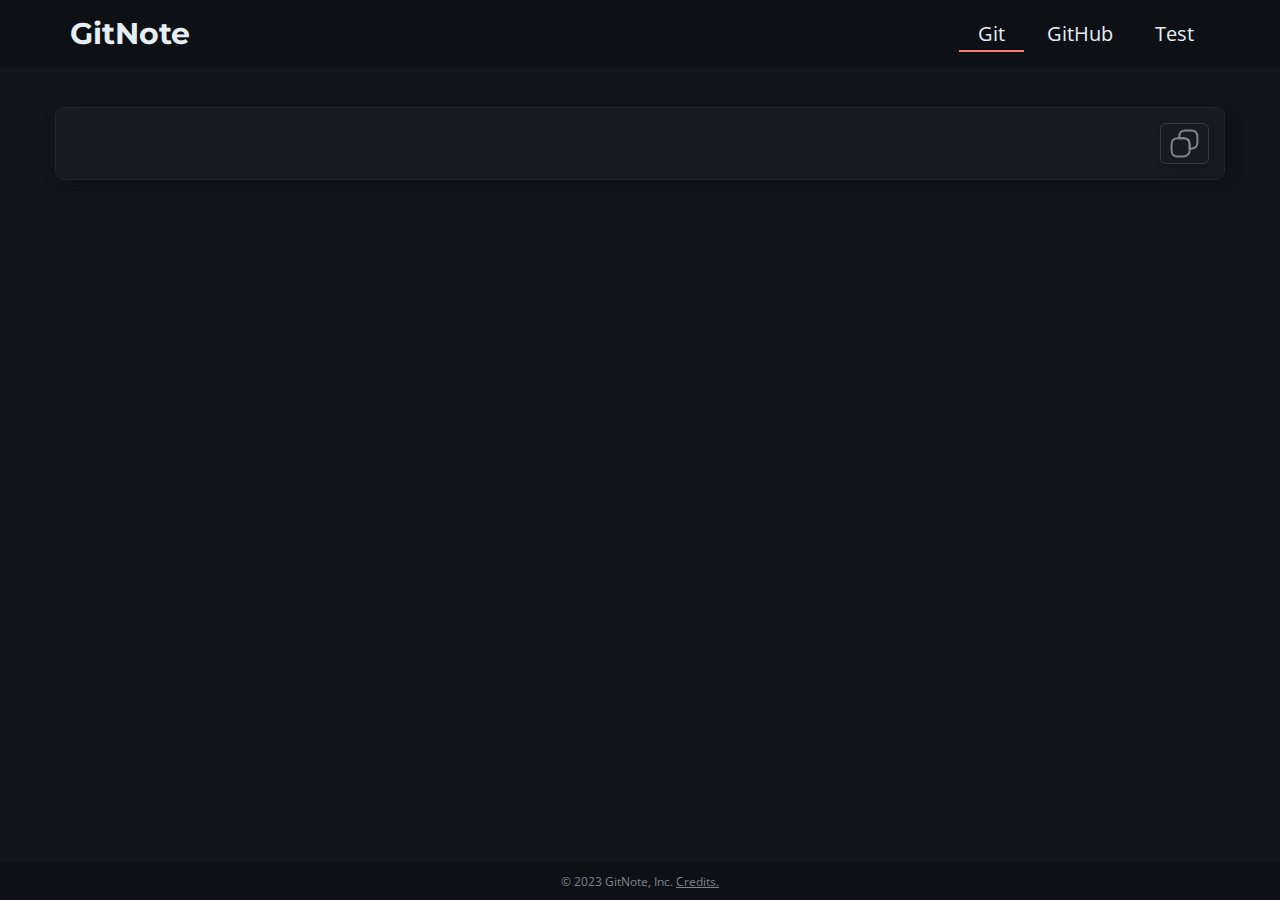
<file: target/classes/templates/index.html>
<!doctype html>
<html lang="en">
<head>
    <meta charset="UTF-8">
    <meta name="viewport"
          content="width=device-width, user-scalable=no, initial-scale=1.0, maximum-scale=1.0, minimum-scale=1.0">
    <meta http-equiv="X-UA-Compatible" content="ie=edge">
    <link rel="stylesheet" href="../static/css/base.css">
    <link rel="stylesheet" href="../static/css/header.css">
    <link rel="stylesheet" href="../static/css/block.css">
    <title>GitNote</title>
</head>
<body>
<div class="wrapper">
    <header class="header">
        <div class="container">
            <nav class="header__inner">
                <a th:href="@{/}" href="" class="header__logo"><h2 class="header__logo-text">GitNote</h2></a>
                <input type="checkbox" id="cb1">
                <label class="header__toggle" for="cb1"></label>
                <ul class="header__menu">
                    <li class="header__menu-item header__menu-item--active"><a th:href="@{/}" href="index.html"
                                                                               class="header__menu-link">Git</a>
                    </li>
                    <li class="header__menu-item"><a th:href="@{/github}" href="hub.html" class="header__menu-link">GitHub</a>
                    </li>
                    <li class="header__menu-item"><a th:href="@{/tests}" href="test.html"
                                                     class="header__menu-link">Test</a></li>

                </ul>
            </nav>
        </div>
    </header>
    <main class="main">
        <div class="container">
            <section th:each="theme : ${themes}" class="block">
                <h2 th:text="${theme.getKey()}" class="block__title"></h2>
                <div th:each="command : ${theme.getValue()}" class="block__code">
                    <div class="block__code-text">
                        <p class="block__code-command" th:text="${command.getName()}"></p>
                        <p class="block__code-explaining" th:text="${command.getExplanation()}"></p>
                    </div>
                    <div class="block__code-button">
                        <button class="block__code-copy">
                            <span class="block__code-copy-img"></span>
                        </button>
                    </div>
                </div>
            </section>
        </div>
    </main>
    <footer class="footer">
        <div class="container">
            <span class="credits__link"> © 2023 GitNote, Inc.
            <a th:href="@{/credits}" href="credits.html" style="text-decoration: underline">
                Credits.
            </a>
                </span>
        </div>
    </footer>
</div>

<script src="../static/js/copy.js"></script>
</body>
</html>
</file>
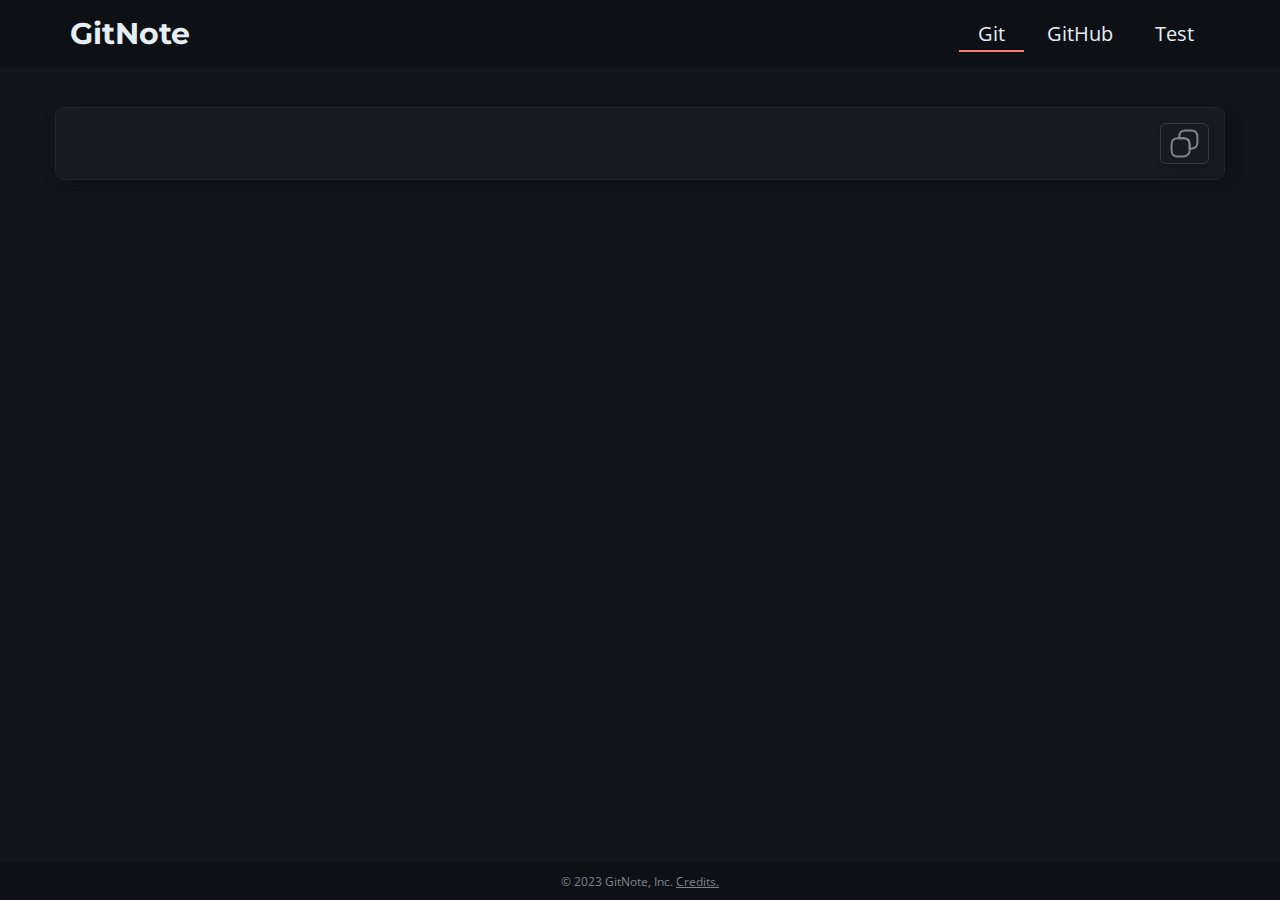
<file: src/main/resources/templates/index.html>
<!doctype html>
<html lang="en">
<head>
    <meta charset="UTF-8">
    <meta name="viewport"
          content="width=device-width, user-scalable=no, initial-scale=1.0, maximum-scale=1.0, minimum-scale=1.0">
    <meta http-equiv="X-UA-Compatible" content="ie=edge">
    <link rel="stylesheet" href="../static/css/base.css">
    <link rel="stylesheet" href="../static/css/header.css">
    <link rel="stylesheet" href="../static/css/block.css">
    <link
            rel="shortcut icon"
            media="(prefers-color-scheme: no-preference)"
            href="../static/images/favicon-light.svg"
            type="image/x-icon">

    <link
            rel="shortcut icon"
            media="(prefers-color-scheme: light)"
            href="../static/images/favicon-light.svg"
            type="image/x-icon">


    <link
            rel="shortcut icon"
            media="(prefers-color-scheme: dark)"
            href="../static/images/favicon-dark.svg"
            type="image/x-icon">
    <title>GitNote | Git</title>
</head>
<body>
<div class="wrapper">
    <header class="header">
        <div class="container">
            <nav class="header__inner">
                <a th:href="@{/}" href="" class="header__logo"><h2 class="header__logo-text">GitNote</h2></a>
                <input type="checkbox" id="cb1">
                <label class="header__toggle" for="cb1"></label>
                <ul class="header__menu">
                    <li class="header__menu-item header__menu-item--active"><a th:href="@{/}" href="index.html"
                                                                               class="header__menu-link">Git</a>
                    </li>
                    <li class="header__menu-item"><a th:href="@{/github}" href="hub.html" class="header__menu-link">GitHub</a>
                    </li>
                    <li class="header__menu-item"><a th:href="@{/tests}" href="test.html"
                                                     class="header__menu-link">Test</a></li>

                </ul>
            </nav>
        </div>
    </header>
    <main class="main">
        <div class="container">
            <section th:each="theme : ${themes}" class="block">
                <h2 th:text="${theme.getKey()}" class="block__title"></h2>
                <div th:each="command : ${theme.getValue()}" class="block__code">
                    <div class="block__code-text">
                        <p class="block__code-command" th:text="${command.getName()}"></p>
                        <p class="block__code-explaining" th:text="${command.getExplanation()}"></p>
                    </div>
                    <div class="block__code-button">
                        <button class="block__code-copy">
                            <span class="block__code-copy-img"></span>
                        </button>
                    </div>
                </div>
            </section>
        </div>
    </main>
    <footer class="footer">
        <div class="container">
            <span class="credits__link"> © 2023 GitNote, Inc.
            <a th:href="@{/credits}" href="credits.html" style="text-decoration: underline">
                Credits.
            </a>
                </span>
        </div>
    </footer>
</div>

<script src="../static/js/copy.js"></script>
</body>
</html>
</file>
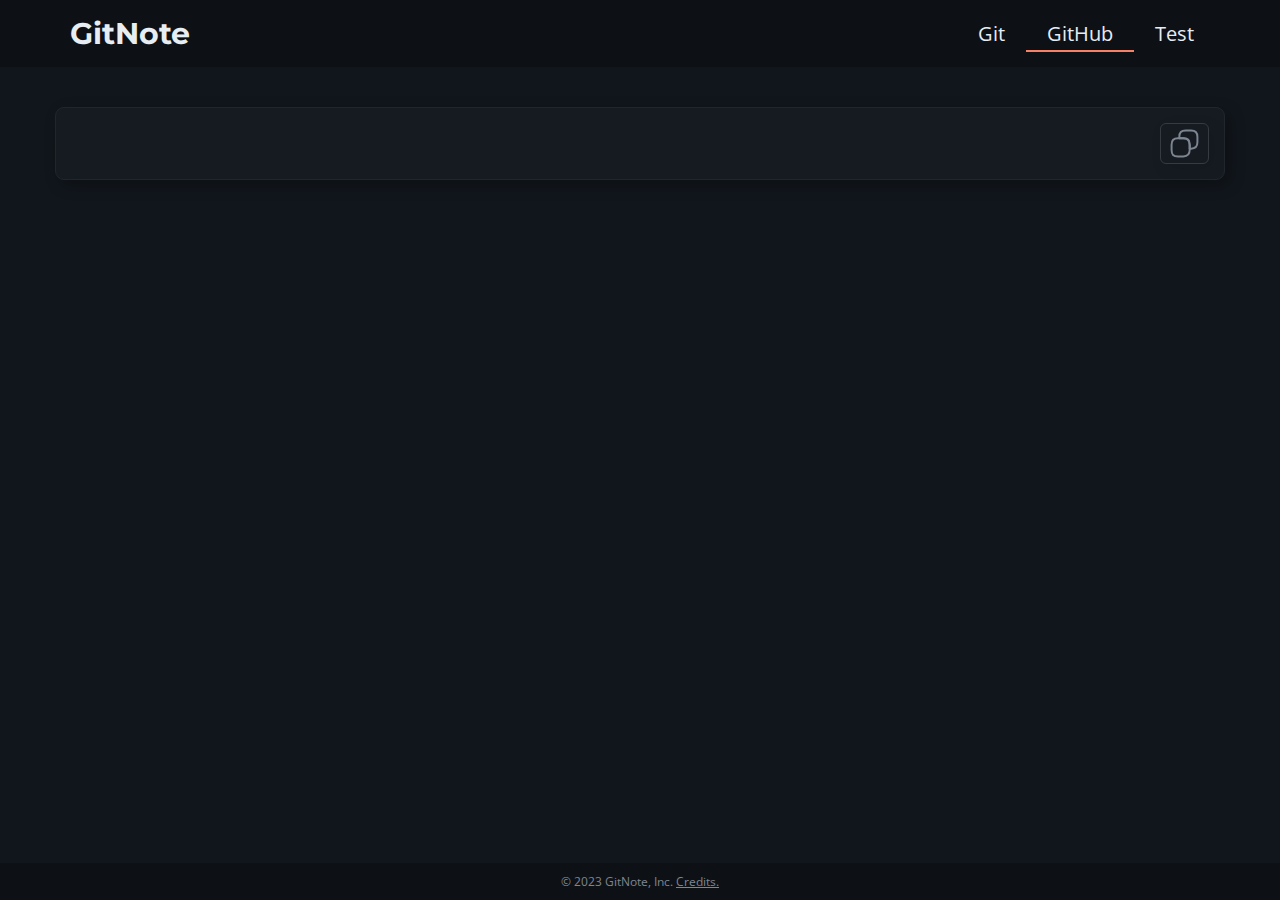
<file: target/classes/templates/hub.html>
<!doctype html>
<html lang="en">
<head>
    <meta charset="UTF-8">
    <meta name="viewport"
          content="width=device-width, user-scalable=no, initial-scale=1.0, maximum-scale=1.0, minimum-scale=1.0">
    <meta http-equiv="X-UA-Compatible" content="ie=edge">
    <link rel="stylesheet" href="../static/css/base.css">
    <link rel="stylesheet" href="../static/css/header.css">
    <link rel="stylesheet" href="../static/css/block.css">
    <title>GitNote</title>
</head>
<body>
<div class="wrapper">
    <header class="header">
        <div class="container">
            <nav class="header__inner">
                <a th:href="@{/}" href="" class="header__logo"><h2 class="header__logo-text">GitNote</h2></a>
                <input type="checkbox" id="cb1">
                <label class="header__toggle" for="cb1"></label>
                <ul class="header__menu">
                    <li class="header__menu-item"><a th:href="@{/}" href="index.html" class="header__menu-link">Git</a>
                    </li>
                    <li class="header__menu-item header__menu-item--active"><a th:href="@{/github}" href="hub.html"
                                                                               class="header__menu-link">GitHub</a></li>
                    <li class="header__menu-item"><a th:href="@{/tests}" href="test.html"
                                                     class="header__menu-link">Test</a></li>
                </ul>
            </nav>
        </div>
    </header>
    <main class="main">
        <div class="container">
            <section th:each="theme : ${themes}" class="block">
                <h2 th:text="${theme.getKey()}" class="block__title"></h2>
                <div th:each="command : ${theme.getValue()}" class="block__code">
                    <div class="block__code-text">
                        <p class="block__code-command" th:text="${command.getName()}"></p>
                        <p class="block__code-explaining" th:text="${command.getExplanation()}"></p>
                    </div>
                    <div class="block__code-button">
                        <button class="block__code-copy">
                            <span class="block__code-copy-img"></span>
                        </button>
                    </div>
                </div>
            </section>
        </div>
    </main>

    <footer class="footer">
        <div class="container">
            <span class="credits__link"> © 2023 GitNote, Inc.
            <a th:href="@{/credits}" href="credits.html" style="text-decoration: underline">
                Credits.
            </a>
                </span>
        </div>
    </footer>
</div>

<script src="../static/js/copy.js"></script>
</body>
</html>
</file>
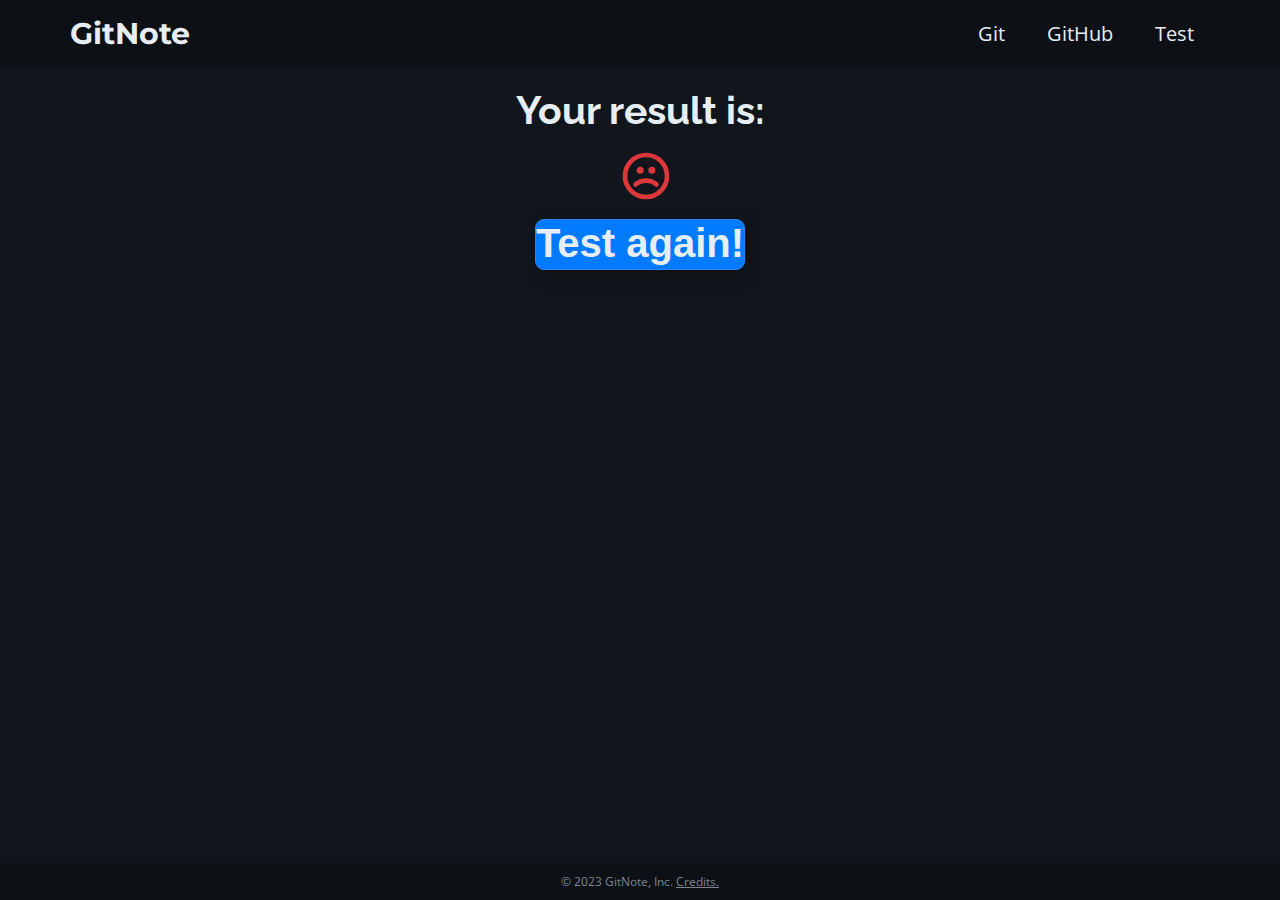
<file: target/classes/templates/result.html>
<!doctype html>
<html lang="en">
<head>
    <meta charset="UTF-8">
    <meta name="viewport"
          content="width=device-width, user-scalable=no, initial-scale=1.0, maximum-scale=1.0, minimum-scale=1.0">
    <meta http-equiv="X-UA-Compatible" content="ie=edge">
    <link rel="stylesheet" href="../static/css/base.css">
    <link rel="stylesheet" href="../static/css/header.css">
    <link rel="stylesheet" href="../static/css/info.css">
    <link rel="stylesheet" href="../static/css/result.css">

    <title>GitNote</title>
</head>
<body>
<div class="wrapper">
    <header class="header">
        <div class="container">
            <nav class="header__inner">
                <a th:href="@{/}" href="" class="header__logo"><h2 class="header__logo-text">GitNote</h2></a>
                <input type="checkbox" id="cb1">
                <label class="header__toggle" for="cb1"></label>
                <ul class="header__menu">
                    <li class="header__menu-item"><a th:href="@{/}" href="index.html" class="header__menu-link">Git</a>
                    </li>
                    <li class="header__menu-item"><a th:href="@{/github}" href="hub.html" class="header__menu-link">GitHub</a>
                    </li>
                    <li class="header__menu-item"><a th:href="@{/tests}" href="test.html"
                                                     class="header__menu-link">Test</a></li>
                </ul>
            </nav>
        </div>
    </header>

    <main class="main BLYAT">
        <div class="container">
            <section class="result">
                <h2 class="result__title">Your result is:</h2>
                <div class = "result__score-wrapper">
                    <p class="result__score" th:text="${message}"></p>
                    <div class="result__image-wrapper">
                        <div class="result__image"></div>
                    </div>
                </div>
                <form action="tests" method="get">
                <button type="submit" class="button result__button">
                    Test again!
                </button>
                </form>
            </section>
        </div>
    </main>

    <footer class="footer">
        <div class="container">
            <span class="credits__link"> © 2023 GitNote, Inc.
            <a th:href="@{/credits}" href="credits.html" style="text-decoration: underline">
                Credits.
            </a>
                </span>
        </div>
    </footer>
</div>

<script src="../static/js/result.js"></script>
</body>
</html>
</file>
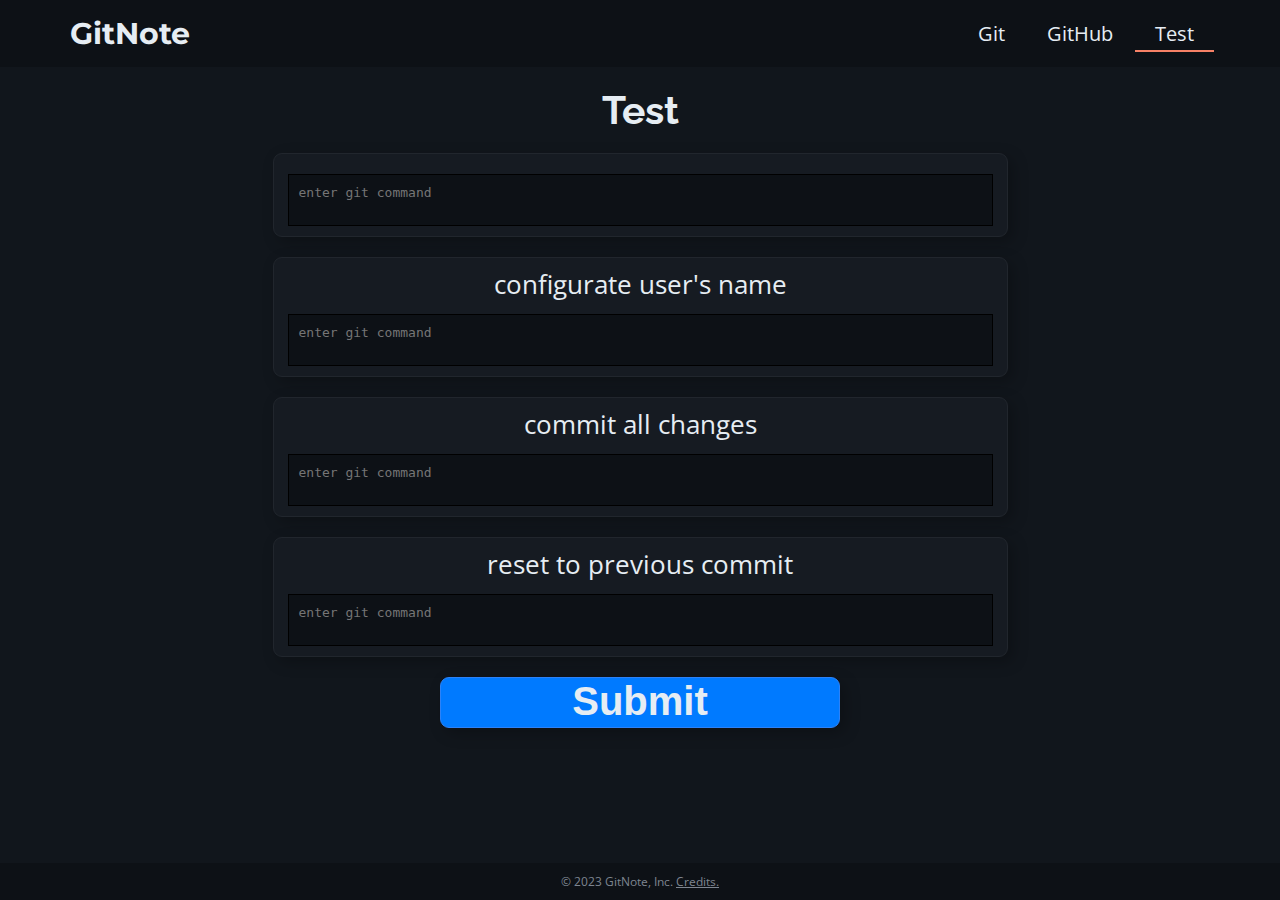
<file: target/classes/templates/test.html>
<!doctype html>
<html lang="en">
<head>
    <meta charset="UTF-8">
    <meta name="viewport"
          content="width=device-width, user-scalable=no, initial-scale=1.0, maximum-scale=1.0, minimum-scale=1.0">
    <meta http-equiv="X-UA-Compatible" content="ie=edge">
    <link rel="stylesheet" href="../static/css/base.css">
    <link rel="stylesheet" href="../static/css/header.css">
    <link rel="stylesheet" href="../static/css/test.css">
    <title>GitNote</title>
</head>
<body>
<h1 th:text="${message}"></h1>
<div class="wrapper">
    <header class="header">
        <div class="container">
            <nav class="header__inner">
                <a th:href="@{/}" href="" class="header__logo"><h2 class="header__logo-text">GitNote</h2></a>
                <input type="checkbox" id="cb1">
                <label class="header__toggle" for="cb1"></label>
                <ul class="header__menu">
                    <li class="header__menu-item"><a th:href="@{/}" href="index.html" class="header__menu-link">Git</a>
                    </li>
                    <li class="header__menu-item"><a th:href="@{/github}" href="hub.html" class="header__menu-link">GitHub</a>
                    </li>
                    <li class="header__menu-item header__menu-item--active"><a th:href="@{/tests}" href="test.html"
                                                                               class="header__menu-link">Test</a></li>
                </ul>
            </nav>
        </div>
    </header>
    <main class="main">
        <form action="/result" class="test" method="post">
            <h2 class="test__title">Test</h2>

            <div class="test__block">
                <label class="test__command-block">
                    <span th:text="${test0}" class="test__command-question"></span>
                    <textarea name="text1" th:value="${text1}" class="test__command-input" oninput="changeHeight(this)"
                              placeholder="enter git command"></textarea>
                    <!--                    Я ПРИБРАВ ПАРАМЕТР NAME ІБО ЙДИ НАХУЙ ВІН МЕНІ БІЛЬШЕ ЧИМ ТОБІ ПОТРІБЕН ХD -->
                </label>
            </div>

            <div class="test__block">
                <label class="test__command-block">
                    <span th:text="${test1}" class="test__command-question">configurate user's name</span>
                    <textarea name="text2" th:value="${text2}" class="test__command-input" oninput="changeHeight(this)"
                              placeholder="enter git command"></textarea>
                </label>
            </div>
            <div class="test__block">
                <label class="test__command-block">
                    <span th:text="${test2}" class="test__command-question">commit all changes</span>
                    <textarea name="text3" th:value="${text3}" class="test__command-input" oninput="changeHeight(this)"
                              placeholder="enter git command"></textarea>
                </label>
            </div>
            <div class="test__block">
                <label class="test__command-block">
                    <span th:text="${test3}" class="test__command-question">reset to previous commit</span>
                    <textarea name="text4" th:value="${text4}" class="test__command-input" oninput="changeHeight(this)"
                              placeholder="enter git command"></textarea>
                </label>
            </div>

            <button type="submit" class="button test__submit">
                Submit
            </button>

        </form>
    </main>

    <footer class="footer">
        <div class="container">
            <span class="credits__link"> © 2023 GitNote, Inc.
            <a th:href="@{/credits}" href="credits.html" style="text-decoration: underline">
                Credits.
            </a>
                </span>
        </div>
    </footer>
</div>

<script src="../static/js/adjustHeight.js"></script>
</body>
</html>
</file>
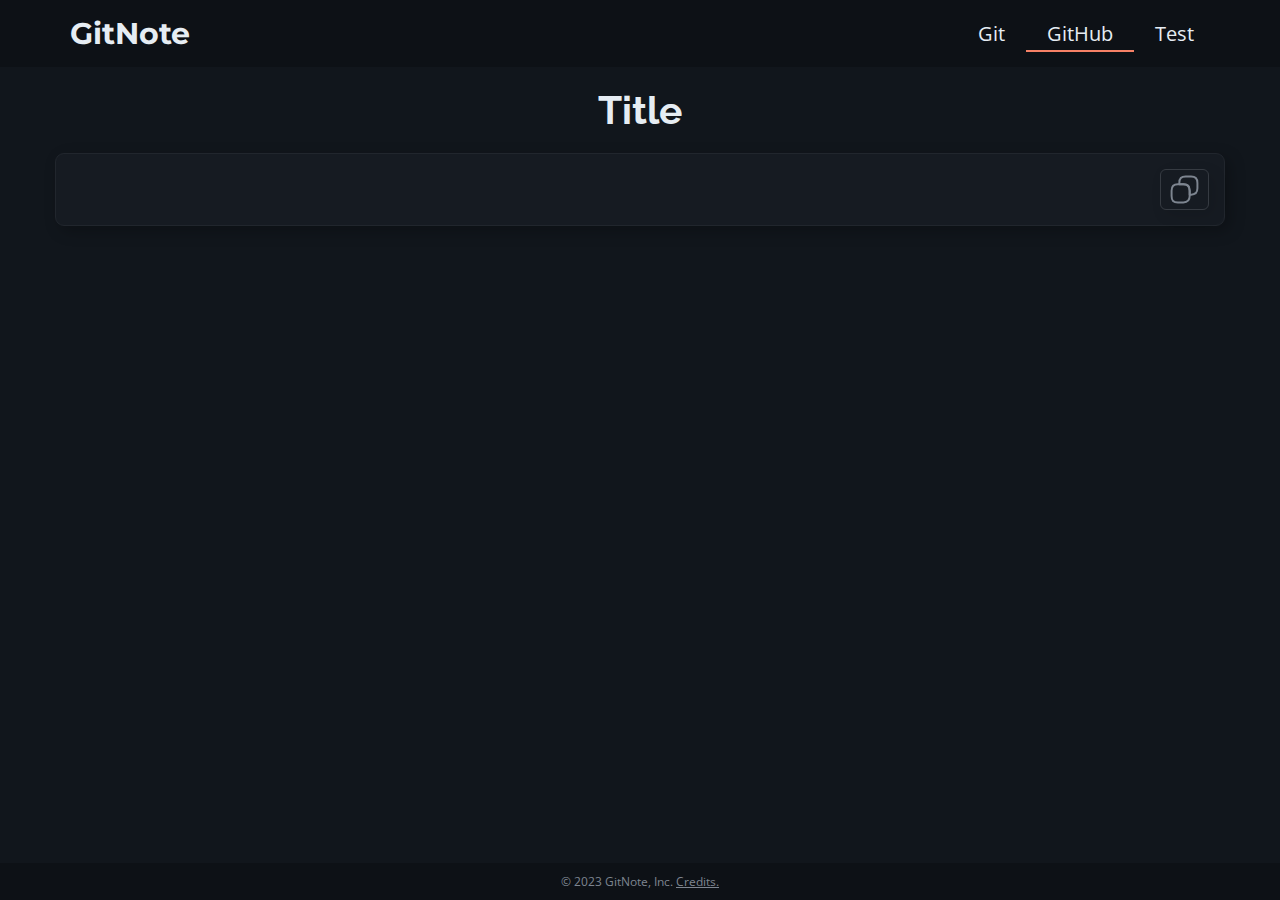
<file: src/main/resources/templates/hub.html>
<!doctype html>
<html lang="en">
<head>
    <meta charset="UTF-8">
    <meta name="viewport"
          content="width=device-width, user-scalable=no, initial-scale=1.0, maximum-scale=1.0, minimum-scale=1.0">
    <meta http-equiv="X-UA-Compatible" content="ie=edge">
    <link rel="stylesheet" href="../static/css/base.css">
    <link rel="stylesheet" href="../static/css/header.css">
    <link rel="stylesheet" href="../static/css/block.css">
    <link
            rel="shortcut icon"
            media="(prefers-color-scheme: no-preference)"
            href="../static/images/favicon-light.svg"
            type="image/x-icon">

    <link
            rel="shortcut icon"
            media="(prefers-color-scheme: light)"
            href="../static/images/favicon-light.svg"
            type="image/x-icon">


    <link
            rel="shortcut icon"
            media="(prefers-color-scheme: dark)"
            href="../static/images/favicon-dark.svg"
            type="image/x-icon">
    <title>GitNote | GitHub</title>
</head>
<body>
<div class="wrapper">
    <header class="header">
        <div class="container">
            <nav class="header__inner">
                <a th:href="@{/}" href="" class="header__logo"><h2 class="header__logo-text">GitNote</h2></a>
                <input type="checkbox" id="cb1">
                <label class="header__toggle" for="cb1"></label>
                <ul class="header__menu">
                    <li class="header__menu-item"><a th:href="@{/}" href="index.html" class="header__menu-link">Git</a>
                    </li>
                    <li class="header__menu-item header__menu-item--active"><a th:href="@{/github}" href="hub.html"
                                                                               class="header__menu-link">GitHub</a></li>
                    <li class="header__menu-item"><a th:href="@{/tests}" href="test.html"
                                                     class="header__menu-link">Test</a></li>
                </ul>
            </nav>
        </div>
    </header>
    <main class="main">
        <div class="container">
            <section th:each="theme : ${themes}" class="block">
                <h2 th:text="${theme.getKey()}" class="block__title">Title</h2>
                <!--                test-->
<!--                <div th:each="command : ${theme.getValue()}" class="block__code">-->
<!--                    <div class="block__code-text">-->
<!--                        <p class="block__code-command" th:text="${command.getName()}">git remote add</p>-->
<!--                        <p class="block__code-explaining" th:text="${command.getExplanation()}">Manage connections to remote repositories.</p>-->
<!--                    </div>-->
<!--                    <div class="block__code-button">-->
<!--                        <button class="block__code-copy">-->
<!--                            <span class="block__code-copy-img"></span>-->
<!--                        </button>-->
<!--                    </div>-->
<!--                </div>-->

<!--                <div th:each="command : ${theme.getValue()}" class="block__code">-->
<!--                    <div class="block__code-text">-->
<!--                        <p class="block__code-command" th:text="${command.getName()}">git fork</p>-->
<!--                        <p class="block__code-explaining" th:text="${command.getExplanation()}">Clone and download a remote repository to your local machine.</p>-->
<!--                    </div>-->
<!--                    <div class="block__code-button">-->
<!--                        <button class="block__code-copy">-->
<!--                            <span class="block__code-copy-img"></span>-->
<!--                        </button>-->
<!--                    </div>-->
<!--                </div>-->
                <!--                        end of test-->

                <div th:each="command : ${theme.getValue()}" class="block__code">
                    <div class="block__code-text">
                        <p class="block__code-command" th:text="${command.getName()}"></p>
                        <p class="block__code-explaining" th:text="${command.getExplanation()}"></p>
                    </div>
                    <div class="block__code-button">
                        <button class="block__code-copy">
                            <span class="block__code-copy-img"></span>
                        </button>
                    </div>
                </div>
            </section>
        </div>
    </main>

    <footer class="footer">
        <div class="container">
            <span class="credits__link"> © 2023 GitNote, Inc.
            <a th:href="@{/credits}" href="credits.html" style="text-decoration: underline">
                Credits.
            </a>
                </span>
        </div>
    </footer>
</div>

<script src="../static/js/copy.js"></script>
</body>
</html>
</file>
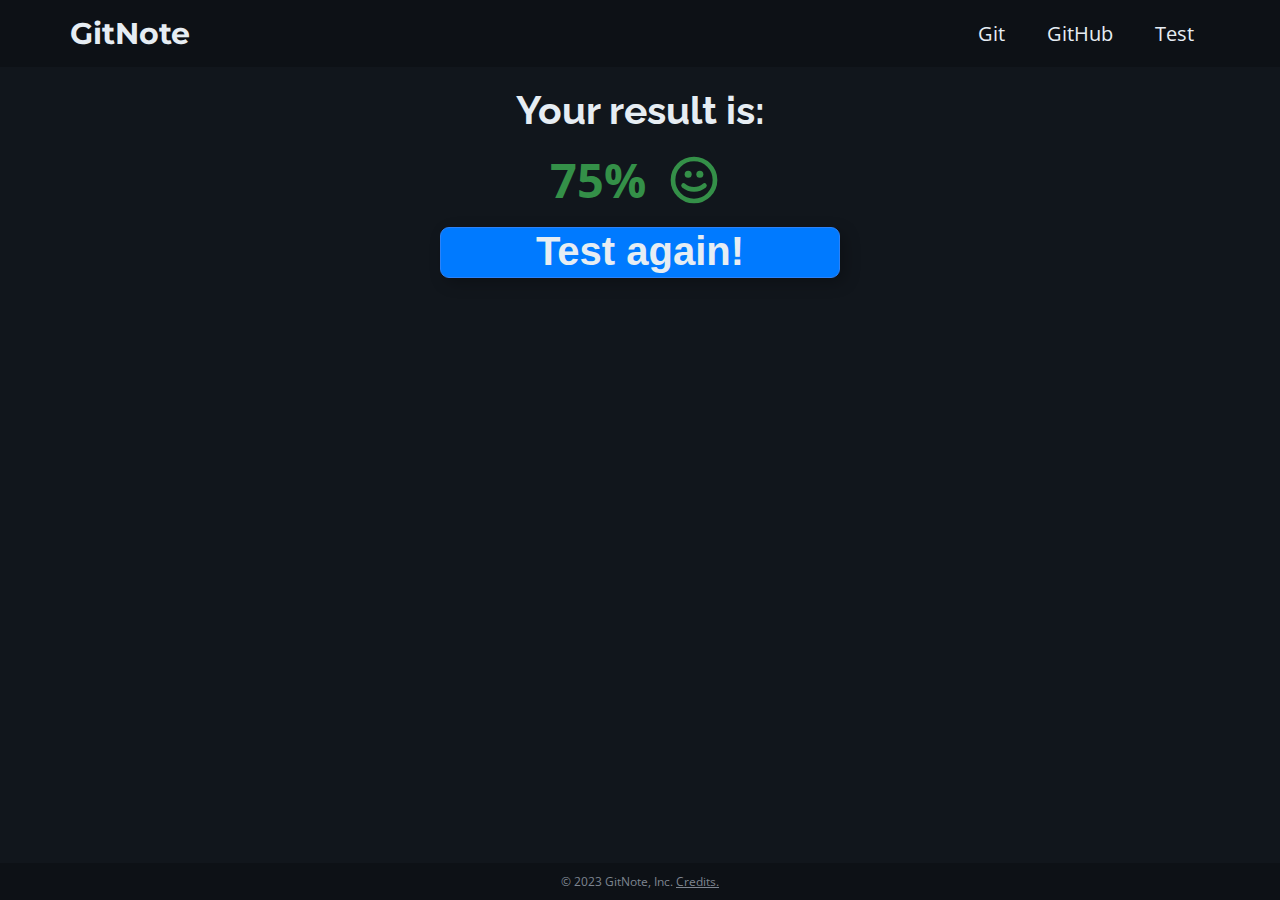
<file: src/main/resources/templates/result.html>
<!doctype html>
<html lang="en">
<head>
    <meta charset="UTF-8">
    <meta name="viewport"
          content="width=device-width, user-scalable=no, initial-scale=1.0, maximum-scale=1.0, minimum-scale=1.0">
    <meta http-equiv="X-UA-Compatible" content="ie=edge">
    <link rel="stylesheet" href="../static/css/base.css">
    <link rel="stylesheet" href="../static/css/header.css">
    <link rel="stylesheet" href="../static/css/info.css">
    <link rel="stylesheet" href="../static/css/result.css">
    <link
            rel="shortcut icon"
            media="(prefers-color-scheme: no-preference)"
            href="../static/images/favicon-light.svg"
            type="image/x-icon">

    <link
            rel="shortcut icon"
            media="(prefers-color-scheme: light)"
            href="../static/images/favicon-light.svg"
            type="image/x-icon">


    <link
            rel="shortcut icon"
            media="(prefers-color-scheme: dark)"
            href="../static/images/favicon-dark.svg"
            type="image/x-icon">

    <title>GitNote | Results</title>
</head>
<body>
<div class="wrapper">
    <header class="header">
        <div class="container">
            <nav class="header__inner">
                <a th:href="@{/}" href="" class="header__logo"><h2 class="header__logo-text">GitNote</h2></a>
                <input type="checkbox" id="cb1">
                <label class="header__toggle" for="cb1"></label>
                <ul class="header__menu">
                    <li class="header__menu-item"><a th:href="@{/}" href="index.html" class="header__menu-link">Git</a>
                    </li>
                    <li class="header__menu-item"><a th:href="@{/github}" href="hub.html" class="header__menu-link">GitHub</a>
                    </li>
                    <li class="header__menu-item"><a th:href="@{/tests}" href="test.html"
                                                     class="header__menu-link">Test</a></li>
                </ul>
            </nav>
        </div>
    </header>

    <main class="main BLYAT">
        <div class="container">
            <section class="result">
                <h2 class="result__title">Your result is:</h2>
                <div class = "result__score-wrapper">
                    <p class="result__score" th:text="${message}">3</p>
                    <div class="result__image-wrapper">
                        <div class="result__image"></div>
                    </div>
                </div>
                <form class = "result__button-wrapper" action="tests" method="get">
                <button type="submit" class="button result__button">
                    Test again!
                </button>
                </form>
            </section>
        </div>
    </main>

    <footer class="footer">
        <div class="container">
            <span class="credits__link"> © 2023 GitNote, Inc.
            <a th:href="@{/credits}" href="credits.html" style="text-decoration: underline">
                Credits.
            </a>
                </span>
        </div>
    </footer>
</div>

<script src="../static/js/result.js"></script>
</body>
</html>
</file>
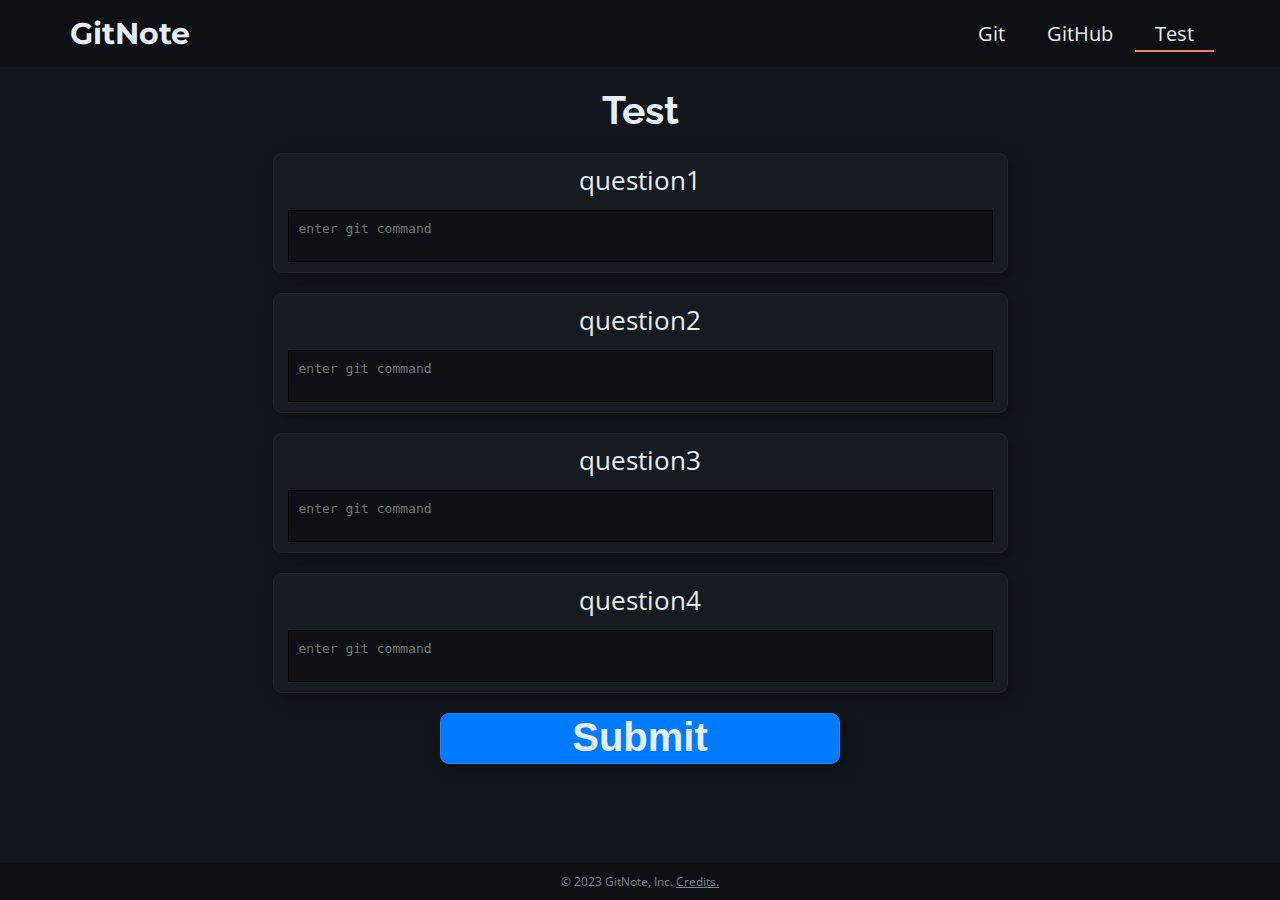
<file: src/main/resources/templates/test.html>
<!doctype html>
<html lang="en">
<head>
    <meta charset="UTF-8">
    <meta name="viewport"
          content="width=device-width, user-scalable=no, initial-scale=1.0, maximum-scale=1.0, minimum-scale=1.0">
    <meta http-equiv="X-UA-Compatible" content="ie=edge">
    <link rel="stylesheet" href="../static/css/base.css">
    <link rel="stylesheet" href="../static/css/header.css">
    <link rel="stylesheet" href="../static/css/test.css">
    <link
            rel="shortcut icon"
            media="(prefers-color-scheme: no-preference)"
            href="../static/images/favicon-light.svg"
            type="image/x-icon">

    <link
            rel="shortcut icon"
            media="(prefers-color-scheme: light)"
            href="../static/images/favicon-light.svg"
            type="image/x-icon">


    <link
            rel="shortcut icon"
            media="(prefers-color-scheme: dark)"
            href="../static/images/favicon-dark.svg"
            type="image/x-icon">
    <title>GitNote | Test</title>
</head>
<body>
<h1 th:text="${message}"></h1>
<div class="wrapper">
    <header class="header">
        <div class="container">
            <nav class="header__inner">
                <a th:href="@{/}" href="" class="header__logo"><h2 class="header__logo-text">GitNote</h2></a>
                <input type="checkbox" id="cb1">
                <label class="header__toggle" for="cb1"></label>
                <ul class="header__menu">
                    <li class="header__menu-item"><a th:href="@{/}" href="index.html" class="header__menu-link">Git</a>
                    </li>
                    <li class="header__menu-item"><a th:href="@{/github}" href="hub.html" class="header__menu-link">GitHub</a>
                    </li>
                    <li class="header__menu-item header__menu-item--active"><a th:href="@{/tests}" href="test.html"
                                                                               class="header__menu-link">Test</a></li>
                </ul>
            </nav>
        </div>
    </header>
    <main class="main">
        <form action="/result" class="test" method="post">
            <h2 class="test__title">Test</h2>

            <div class="test__block">
                <label class="test__command-block">
                    <span th:text="${test0}" class="test__command-question">question1</span>
                    <textarea name="text1" th:value="${text1}" class="test__command-input" oninput="changeHeight(this)"
                              placeholder="enter git command"></textarea>
                    <!--                    Я ПРИБРАВ ПАРАМЕТР NAME ІБО ЙДИ НАХУЙ ВІН МЕНІ БІЛЬШЕ ЧИМ ТОБІ ПОТРІБЕН ХD -->
                </label>
            </div>

            <div class="test__block">
                <label class="test__command-block">
                    <span th:text="${test1}" class="test__command-question">question2</span>
                    <textarea name="text2" th:value="${text2}" class="test__command-input" oninput="changeHeight(this)"
                              placeholder="enter git command"></textarea>
                </label>
            </div>
            <div class="test__block">
                <label class="test__command-block">
                    <span th:text="${test2}" class="test__command-question">question3</span>
                    <textarea name="text3" th:value="${text3}" class="test__command-input" oninput="changeHeight(this)"
                              placeholder="enter git command"></textarea>
                </label>
            </div>
            <div class="test__block">
                <label class="test__command-block">
                    <span th:text="${test3}" class="test__command-question">question4</span>
                    <textarea name="text4" th:value="${text4}" class="test__command-input" oninput="changeHeight(this)"
                              placeholder="enter git command"></textarea>
                </label>
            </div>

            <button type="submit" class="button test__submit">
                Submit
            </button>

        </form>
    </main>

    <footer class="footer">
        <div class="container">
            <span class="credits__link"> © 2023 GitNote, Inc.
            <a th:href="@{/credits}" href="credits.html" style="text-decoration: underline">
                Credits.
            </a>
                </span>
        </div>
    </footer>
</div>

<script src="../static/js/adjustHeight.js"></script>
</body>
</html>
</file>
<file: target/classes/static/css/base.css>
@import url('https://fonts.googleapis.com/css2?family=Montserrat:wght@400;700&family=Open+Sans:wght@400;700&family=Raleway:wght@700&family=Roboto:ital@0;1&display=swap');


html {
    box-sizing: border-box;
}

html,body {
    height: 100%;
}
*,*::before,*::after {
    box-sizing: inherit;
    padding: 0;
    margin: 0;
    transition: all 0.1s ease;
}

h1,h2,h3,h4,h5,h6 {
    /*font-size: inherit;*/
    font-family: 'Raleway', sans-serif;
    font-size: 1.5em;
    font-weight: 700;
}

a {
    text-decoration: none;
}

a, a:visited, a:hover {
    color: inherit;
}

ul li {
    list-style: none;
}

button, input, textarea{
    border: none;
    outline: none;
    background: inherit;
    color: inherit;
    font-size: inherit;
}

button {
    cursor: pointer;
}

:root {
    font-size: 10px;
    --black: #0d1116;
    --black-object: #161b22;
    --black-border: #21262d;
    --white-text: #e6edf3;
    --gray-text: #7d8590;

    --green: #238636;
    --light-green: #349048;

    --red: #dc383c;
    --light-red: #ec665e;


    --blue: #007aff;
    --light-blue: #2d82f7;
}

.wrapper {
    min-height: 100vh;
    display: flex;
    flex-direction: column;
}
.main {
    flex-grow: 1;
    background: #11161c;
    padding-bottom: 2rem;
}

.container {
    padding:  0 1.5rem;
    max-width: 1200px;
    margin: 0 auto;
    height: 100%;
}

.test {
    padding:  0 1.5rem;
    max-width: 765px;
    margin: 0 auto;
}

.credits__link {
    font-size: 1.2rem;
    color: var(--gray-text) !important;
}

.footer {
    background: var(--black);
    width: 100%;
    text-align: center;
    padding: 1rem 2rem;
}

body {
    background: var(--black);
    color: var(--white-text);
    font-family: 'Open Sans', sans-serif;
    font-weight: 400;
}
@media ( max-width: 1200px ) {
    .container {
        max-width: 998px;
    }

}

@media (max-width: 992px ) {
    .container {
        max-width: 778px;
    }
}

@media (max-width: 767px ) {
    .container {
        max-width: none;
    }

    .test{
        max-width: 600px;
    }
    :root {
        font-size: 9px;
    }
}











.button {
    display: block;
    font-size: 4rem;
    background: var(--blue);
    border: 1px solid var(--light-blue);
    border-radius: 9px;
    font-weight: 700;
    padding: 0.1rem 0 0.3rem;
    box-shadow: 5px 5px 15px rgba(0, 0, 0, 0.25);
}

.button:hover {
    background: #067afa;
    border: 1px solid #007AFFFF;
    box-shadow: 5px 5px 15px rgba(0, 0, 0, 0.25), 0 0 15px rgba(0, 122, 255, 0.25);
}
</file>
<file: target/classes/static/css/header.css>
.header__inner {
    display: flex;
    flex-wrap: wrap;
    justify-content: space-between;
    font-size: 2rem;
    padding: 1.5rem;
}

.header__logo-text {
    font-family: 'Montserrat', sans-serif;
}

.header__menu {
    display: flex;
    gap: 1rem;
    align-items: center;
}

.header__menu-item {
    padding: 0.1em 0.8em;
    border-radius: 6px;
    position: relative;
}

.header__menu-link {
    display: block;
    width: 100%;
}


.header__menu-item--active::after {
    content: "";
    width: 110%;
    height: 2px;
    background: #f68166;
    position: absolute;
    bottom: -10%;
    left: -5%;

    /*background: #182028;*/
    /*border-bottom: 1px solid #f68166;*/
}



.header__menu-item:hover {
    background: #182028;
}

.header__toggle{
    align-self: center;
    background: url("../images/borgar.svg");
    height: 1.5em;
    width: 1.5em;
    display: none;
}

#cb1 {
    opacity: 0;
    position: absolute;
    display: none;
}


.header__toggle {
    display: none;
}


@media (max-width: 560px) {
    .header__menu {
        width: 100%;
        max-height: 0;
        overflow: hidden;
        flex-direction: column;
        align-items: center;
    }

    .header__menu-item {
        width: 90%;
        text-align: center;
    }

    .header__toggle,#cb1 {
        display: block;
    }

    #header__toggle {
        display: block;
    }

    #cb1:checked ~ .header__toggle {
        transform: scale(1.25);
        background: url("../images/x.svg");
    }

    #cb1:checked ~ .header__menu{
        margin: 2rem 0 0 0;
        max-height: 100%;
    }

    .header__menu-item--active::after {
        height: 110%;
        width: 2px;
        right: 0;
        top: -5%;
        left: auto;
        bottom: auto;
    }

    .header__menu-item--active::before {
        content: "";
        height: 110%;
        width: 2px;
        background: #f68166;
        position: absolute;
        top: -5%;
        left: 0;
    }
}
</file>
<file: target/classes/static/css/block.css>
.block {
    margin: 2rem 0;
    display: flex;
    flex-direction: column;
    align-items: center;
    gap: 2rem;
    font-size: 2.6rem;
}

.block__title {
    font-weight: 700;
}

.block__code {
    padding: 1.5rem;
    width: 100%;
    background: var(--black-object);
    border: 1px solid var(--black-border);
    border-radius: 9px;
    position: relative;
    display: flex;
    align-items: stretch;
    justify-content: space-between;
    box-shadow: 5px 5px 15px rgba(0, 0, 0, 0.25);
}

.block__code-text {
    gap: 3rem;
    display: flex;
    flex-wrap: wrap;
    align-items: center;
}

.block__code-copy {
    display: block;
    color: #7d8590;
    /*line-height: 1.6rem;*/
    padding: 0.4rem 0.8rem;
    border: 1px solid #363b42;
    border-radius: 6px;
    cursor: pointer;
    transition: none;
    box-shadow: 5px 5px 15px rgba(0, 0, 0, 0.1);
}
.block__code-copy-img{
    display: block;
    background: url("../images/copy.svg") 50% 50%/contain;
    height: 1.2em;
    width: 1.2em;
}



.block__code-copy--copied .block__code-copy-img{
    background: url("../images/copied.svg");
}

.block__code-copy:hover {
    border: 1px solid #4d545e;
    background: #191e26;
}

.block__code-copy--copied {
    border-color: #349048 !important;
}

/*.block__code-copy:active {*/
/*    border: 1px solid #454a54;*/
/*    background: #161b22;*/
/*}*/


.block__code-explaining {
    font-size: 0.8em;
    font-family: 'Roboto', sans-serif;
    color: var(--gray-text);
}
</file>
<file: src/main/resources/static/css/base.css>
@import url('https://fonts.googleapis.com/css2?family=Montserrat:wght@400;700&family=Open+Sans:wght@400;700&family=Raleway:wght@700&family=Roboto:ital@0;1&display=swap');


html {
    box-sizing: border-box;
}

html,body {
    height: 100%;
}
*,*::before,*::after {
    box-sizing: inherit;
    padding: 0;
    margin: 0;
}

h1,h2,h3,h4,h5,h6 {
    /*font-size: inherit;*/
    font-family: 'Raleway', sans-serif;
    font-size: 1.5em;
    font-weight: 700;
}

a {
    text-decoration: none;
}

a, a:visited, a:hover {
    color: inherit;
}

ul li {
    list-style: none;
}

button, input, textarea{
    border: none;
    outline: none;
    background: inherit;
    color: inherit;
    font-size: inherit;
}

button {
    cursor: pointer;
}

:root {
    font-size: 10px;
    --black: #0d1116;
    --black-object: #161b22;
    --black-border: #21262d;
    --white-text: #e6edf3;
    --gray-text: #7d8590;

    --green: #238636;
    --light-green: #349048;

    --red: #dc383c;
    --light-red: #ec665e;


    --blue: #007aff;
    --light-blue: #2d82f7;
}

.wrapper {
    min-height: 100vh;
    display: flex;
    flex-direction: column;
}
.main {
    flex-grow: 1;
    background: #11161c;
    padding-bottom: 2rem;
}

.container {
    padding:  0 1.5rem;
    max-width: 1200px;
    margin: 0 auto;
    height: 100%;
}

.test {
    padding:  0 1.5rem;
    max-width: 765px;
    margin: 0 auto;
}

.credits__link {
    font-size: 1.2rem;
    color: var(--gray-text) !important;
}

.footer {
    background: var(--black);
    width: 100%;
    text-align: center;
    padding: 1rem 2rem;
}

body {
    background: var(--black);
    color: var(--white-text);
    font-family: 'Open Sans', sans-serif;
    font-weight: 400;
}
@media ( max-width: 1200px ) {
    .container {
        max-width: 998px;
    }

}

@media (max-width: 992px ) {
    .container {
        max-width: 778px;
    }
}

@media (max-width: 767px ) {
    .container {
        max-width: none;
    }

    .test{
        max-width: 600px;
    }
    :root {
        font-size: 9px;
    }
}











.button {
    display: block;
    font-size: 4rem;
    background: var(--blue);
    border: 1px solid var(--light-blue);
    border-radius: 9px;
    font-weight: 700;
    padding: 0.1rem 0 0.3rem;
    box-shadow: 5px 5px 15px rgba(0, 0, 0, 0.25);
}

.button:hover {
    background: #067afa;
    border: 1px solid #007AFFFF;
    box-shadow: 5px 5px 15px rgba(0, 0, 0, 0.25), 0 0 15px rgba(0, 122, 255, 0.25);
}
</file>
<file: src/main/resources/static/css/header.css>
.header__inner {
    display: flex;
    flex-wrap: wrap;
    justify-content: space-between;
    font-size: 2rem;
    padding: 1.5rem;
}

.header__logo-text {
    font-family: 'Montserrat', sans-serif;
}

.header__menu {
    display: flex;
    gap: 1rem;
    align-items: center;
    transition: all 0.1s ease;
}

.header__menu-item {
    padding: 0.1em 0.8em;
    border-radius: 6px;
    position: relative;
}

.header__menu-link {
    display: block;
    width: 100%;
}


.header__menu-item--active::after {
    content: "";
    width: 110%;
    height: 2px;
    background: #f68166;
    position: absolute;
    bottom: -10%;
    left: -5%;

    /*background: #182028;*/
    /*border-bottom: 1px solid #f68166;*/
}



.header__menu-item:hover {
    background: #182028;
}

.header__toggle{
    align-self: center;
    background: url("../images/borgar.svg");
    height: 1.5em;
    width: 1.5em;
    display: none;
}

#cb1 {
    opacity: 0;
    position: absolute;
    display: none;
}


.header__toggle {
    display: none;
}


@media (max-width: 560px) {
    .header__menu {
        width: 100%;
        max-height: 0;
        overflow: hidden;
        flex-direction: column;
        align-items: center;
    }

    .header__menu-item {
        width: 90%;
        text-align: center;
    }

    .header__toggle,#cb1 {
        display: block;
    }

    #header__toggle {
        display: block;
    }

    #cb1:checked ~ .header__toggle {
        transform: scale(1.25);
        background: url("../images/x.svg");
    }

    #cb1:checked ~ .header__menu{
        margin: 2rem 0 0 0;
        max-height: 100%;
    }

    .header__menu-item--active::after {
        height: 110%;
        width: 2px;
        right: 0;
        top: -5%;
        left: auto;
        bottom: auto;
    }

    .header__menu-item--active::before {
        content: "";
        height: 110%;
        width: 2px;
        background: #f68166;
        position: absolute;
        top: -5%;
        left: 0;
    }
}
</file>
<file: src/main/resources/static/css/block.css>
.block {
    margin: 2rem 0;
    display: flex;
    flex-direction: column;
    align-items: center;
    gap: 2rem;
    font-size: 2.6rem;
}

.block__title {
    font-weight: 700;
}

.block__code {
    padding: 1.5rem;
    width: 100%;
    background: var(--black-object);
    border: 1px solid var(--black-border);
    border-radius: 9px;
    position: relative;
    display: flex;
    align-items: stretch;
    justify-content: space-between;
    box-shadow: 5px 5px 15px rgba(0, 0, 0, 0.25);
}

.block__code-text {
    gap: 3rem;
    display: flex;
    flex-wrap: wrap;
    align-items: center;
}

.block__code-copy {
    display: block;
    color: #7d8590;
    /*line-height: 1.6rem;*/
    padding: 0.4rem 0.8rem;
    border: 1px solid #363b42;
    border-radius: 6px;
    cursor: pointer;
    transition: none;
    box-shadow: 5px 5px 15px rgba(0, 0, 0, 0.1);
}
.block__code-copy-img{
    display: block;
    background: url("../images/copy.svg") 50% 50%/contain;
    height: 1.2em;
    width: 1.2em;
}



.block__code-copy--copied .block__code-copy-img{
    background: url("../images/copied.svg");
}

.block__code-copy:hover {
    border: 1px solid #4d545e;
    background: #191e26;
}

.block__code-copy--copied {
    border-color: #349048 !important;
}

/*.block__code-copy:active {*/
/*    border: 1px solid #454a54;*/
/*    background: #161b22;*/
/*}*/


.block__code-explaining {
    font-size: 0.8em;
    font-family: 'Roboto', sans-serif;
    color: var(--gray-text);
}




.block__adress-input {
    border: 1px solid #000;
}
</file>
<file: target/classes/static/css/info.css>
.credits {
    font-size: 2.6rem;
}

.credits > * {
    margin-top: 2rem;
}

.credits__title {
    text-align: center;
    margin-bottom: 6rem;
}

.credits__block-wrapper {
    margin-top: 4rem;
    display: flex;
    justify-content: space-around;
    flex-wrap: wrap;
    gap: 4rem;
}

.credits__block-title {
    font-size: 1.1em;
}

.credits__block-link {
    position: relative;
}

.credits__block-link::before {
    content: "";
    position: absolute;
    bottom: 0;
    left: 0;
    height: 1.5px;
    background: var(--white-text);
    width: 1.1em;
}

.credits__block-link:hover::before {
    width: 100%;
    height: 1.8px;
}

.credits__block-link img {
    position: relative;
    top: 0.5rem;
    height: 1.05em;
    width: 1.05em;
    margin: 0 1rem 0 0;
}
</file>
<file: target/classes/static/css/result.css>
.result {
    font-size: 2.6rem;
    display: flex;
    flex-direction: column;
    align-items: center;
}

.result> *:first-child {
    margin-top: 2rem;
}

.result > * {
    margin-top: 1.1rem;
}

.result__score {
    font-weight: 700;

}

.result__score-wrapper {
    display: flex;
    justify-content: space-around;
    font-size: 1.8em;
    gap: 1.2rem;
}

.result__button {
    display: block;
    max-width: 400px;
    width: 100%;
}
.result__image-wrapper {
    display: block;
    padding: 0.4rem 0.8rem;
    transition: none;
}

.result__image {
    display: block;
    background: 50% 50%/contain;
    height: 1.2em;
    width: 1.2em;
}

.result__image-good {
    background-image: url('../images/good.svg');
}


.result__image-bad {
    background-image: url('../images/bad.svg');
}
</file>
<file: target/classes/static/css/test.css>
.test {
    font-size: 2.6rem;
}

.test > *{
    margin-top: 2rem;
}

.test__title {
    text-align: center;
}

.test__command-block {
    background: var(--black-object);
    border: 1px solid var(--black-border);
    border-radius: 9px;
    padding: 0.8rem 1.4rem 1rem;
    display: flex;
    flex-direction: column;
    gap: 1.2rem;
    box-shadow: 5px 5px 15px rgba(0, 0, 0, 0.25);
}

.test__command-question {
    text-align: center;
}

.test__command-input {
    border: 1px solid #000;
    background: var(--black);
    resize: none;
    padding: 1rem;
    font-size: 0.5em;
    overflow: hidden;
    height: auto;
}

.test__submit {
    max-width: 400px;
    width: 100%;
    margin: 2rem auto 0;
}
</file>
<file: src/main/resources/static/css/info.css>
.credits {
    font-size: 2.6rem;
}

.credits > * {
    margin-top: 2rem;
}

.credits__title {
    text-align: center;
    margin-bottom: 6rem;
}

.credits__block-wrapper {
    margin-top: 4rem;
    display: flex;
    justify-content: space-around;
    flex-wrap: wrap;
    gap: 4rem;
}

.credits__block-title {
    font-size: 1.1em;
}

.credits__block-link {
    position: relative;
}

.credits__block-link::before {
    content: "";
    position: absolute;
    bottom: 0;
    left: 0;
    height: 1.5px;
    background: var(--white-text);
    width: 1.1em;
    transition: all 0.4s ease;
}

.credits__block-link:hover::before {
    width: 100%;
    height: 1.8px;
}

.credits__block-link img {
    position: relative;
    top: 0.5rem;
    height: 1.05em;
    width: 1.05em;
    margin: 0 1rem 0 0;
}
</file>
<file: src/main/resources/static/css/result.css>
.result {
    font-size: 2.6rem;
    display: flex;
    flex-direction: column;
    align-items: center;
}

.result> *:first-child {
    margin-top: 2rem;
}

.result > * {
    margin-top: 1.5rem;
}

.result__score {
    font-weight: 700;

}

.result__score-wrapper {
    display: flex;
    justify-content: space-around;
    font-size: 1.8em;
    gap: 1.2rem;
}

.result__button {
    display: block;
    max-width: 400px;
    width: 100%;
}
.result__image-wrapper {
    display: block;
    padding: 0.4rem 0.8rem;
    transition: none;
}

.result__image {
    display: block;
    background: 50% 50%/contain;
    height: 1.2em;
    width: 1.2em;
}

.result__image-good {
    background-image: url('../images/good.svg');
}


.result__image-bad {
    background-image: url('../images/bad.svg');
}

.result__button-wrapper {
    width: 100%;
    display:flex;
    justify-content: center;
}
</file>
<file: src/main/resources/static/css/test.css>
.test {
    font-size: 2.6rem;
}

.test > *{
    margin-top: 2rem;
}

.test__title {
    text-align: center;
}

.test__command-block {
    background: var(--black-object);
    border: 1px solid var(--black-border);
    border-radius: 9px;
    padding: 0.8rem 1.4rem 1rem;
    display: flex;
    flex-direction: column;
    gap: 1.2rem;
    box-shadow: 5px 5px 15px rgba(0, 0, 0, 0.25);
}

.test__command-question {
    text-align: center;
}

.test__command-input {
    border: 1px solid #000;
    background: var(--black);
    resize: none;
    padding: 1rem;
    font-size: 0.5em;
    overflow: hidden;
    height: auto;
}

.test__submit {
    max-width: 400px;
    width: 100%;
    margin: 2rem auto 0;
}
</file>
